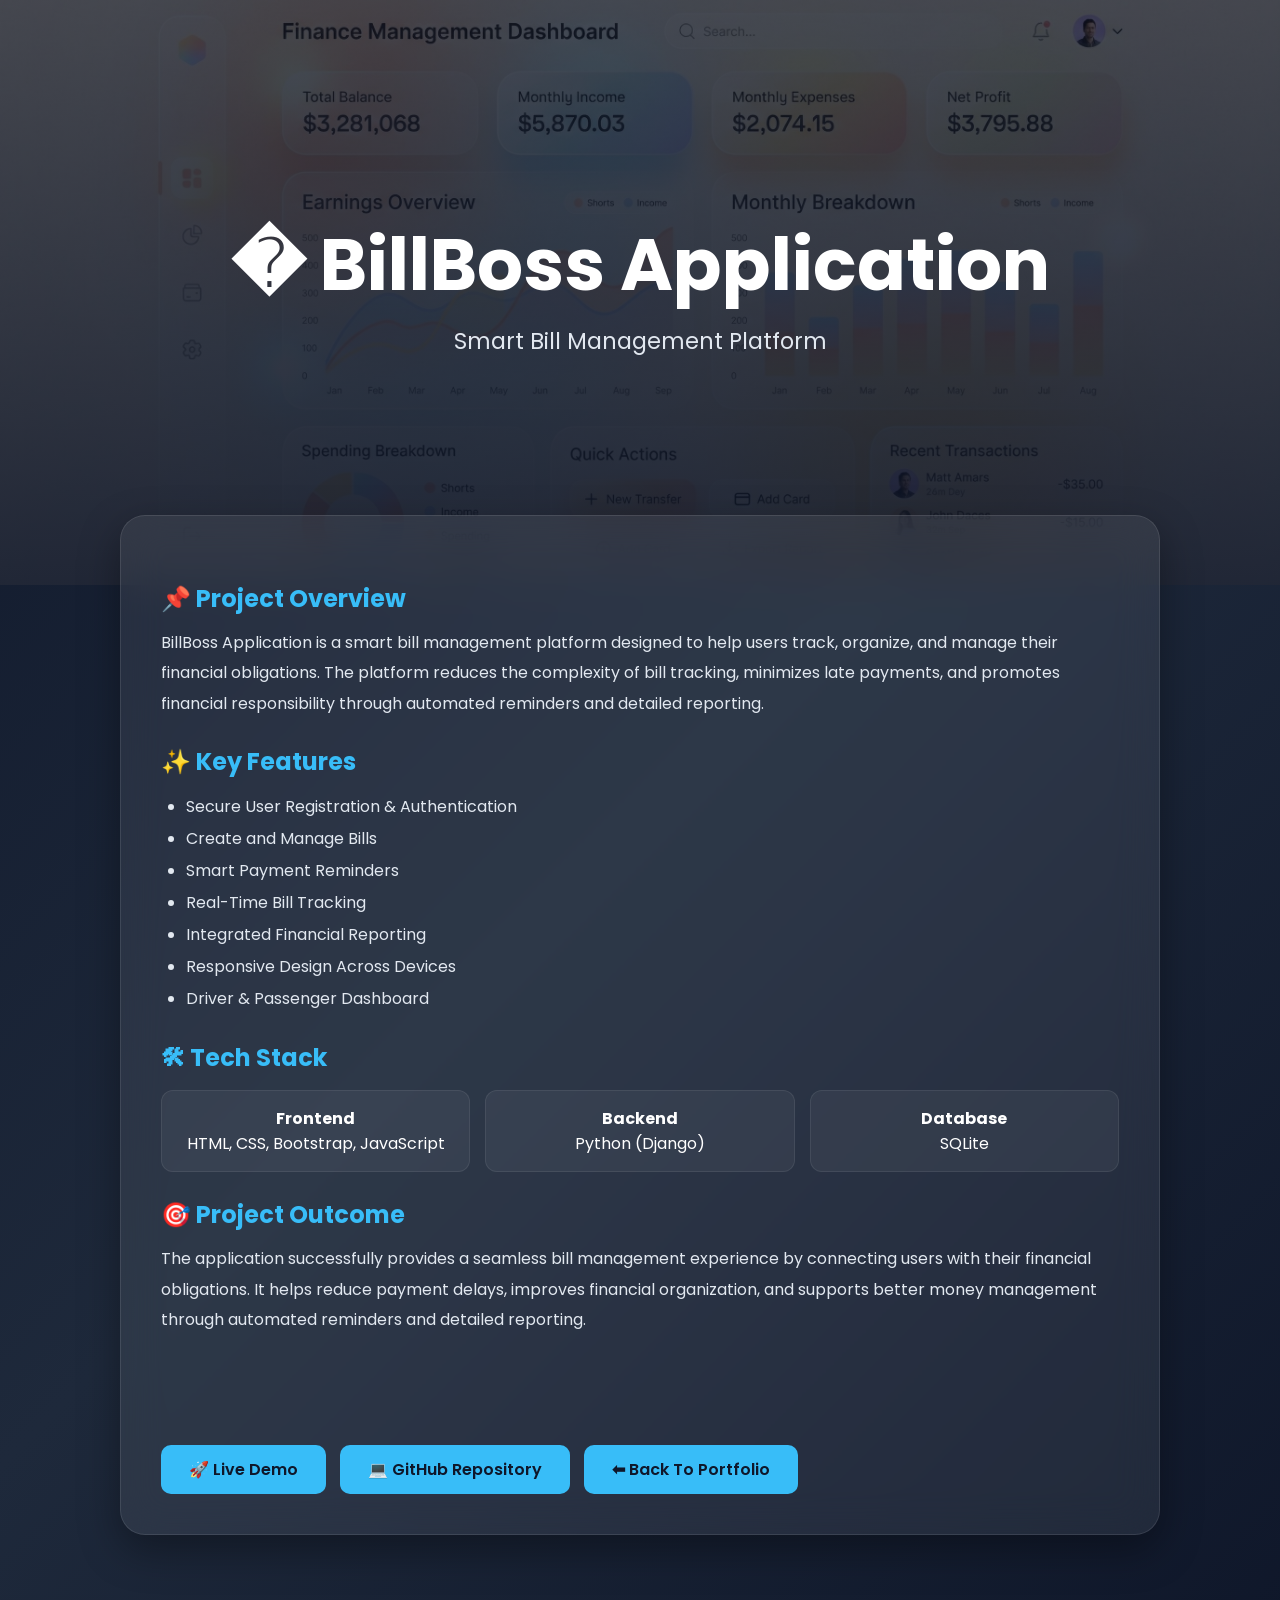
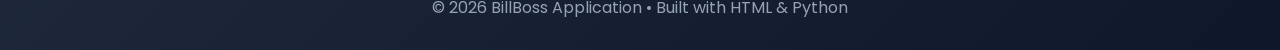
<file: billboss.html>
<!DOCTYPE html>
<html lang="en">

<head>
<meta charset="UTF-8">
<meta name="viewport" content="width=device-width, initial-scale=1.0">

<title>BillBoss Application</title>

<link href="https://fonts.googleapis.com/css2?family=Poppins:wght@300;400;500;600;700&display=swap" rel="stylesheet">

<style>
*{
    margin:0;
    padding:0;
    box-sizing:border-box;
    font-family:'Poppins',sans-serif;
}

html{
    scroll-behavior:smooth;
}

body{
    background:
    linear-gradient(135deg,#0f172a,#1e293b,#0f172a);
    color:white;
    min-height:100vh;
}

/* Hero Section */

.hero-banner{
    position:relative;
    height:65vh;
    min-height:450px;
    overflow:hidden;
}

.hero-banner img{
    width:100%;
    height:100%;
    object-fit:cover;
    filter:brightness(55%);
}

.overlay{
    position:absolute;
    inset:0;
    background:linear-gradient(
        rgba(15,23,42,0.55),
        rgba(15,23,42,0.85)
    );

    display:flex;
    flex-direction:column;
    justify-content:center;
    align-items:center;

    text-align:center;
    padding:20px;
}

.overlay h1{
    font-size:clamp(2.2rem, 6vw, 4.5rem);
    color:#fff;
    margin-bottom:12px;
    line-height:1.2;
    max-width:900px;
}

.overlay p{
    font-size:clamp(1rem, 2vw, 1.4rem);
    color:#e2e8f0;
    max-width:700px;
}

.container{
    max-width:1100px;
    margin:auto;
    padding:30px;
}

.card{
    background:rgba(255,255,255,.07);
    backdrop-filter:blur(20px);
    border:1px solid rgba(255,255,255,.1);
    border-radius:25px;
    padding:40px;
    margin-top:-100px;
    position:relative;
    z-index:10;
    box-shadow:0 15px 40px rgba(0,0,0,.35);
    animation:fadeUp 1s ease;
}

.project-banner{
    width:100%;
    border-radius:15px;
    margin-bottom:25px;
    max-height:500px;
    object-fit:cover;
}

h2{
    color:#38bdf8;
    margin:25px 0 12px;
}

p{
    line-height:1.9;
    color:#e2e8f0;
}

ul{
    padding-left:25px;
    line-height:2;
}

li{
    color:#e2e8f0;
}

.tech-stack{
    display:grid;
    grid-template-columns:repeat(auto-fit,minmax(220px,1fr));
    gap:15px;
    margin-top:15px;
}

.tech-card{
    background:rgba(255,255,255,.05);
    padding:15px;
    border-radius:12px;
    border:1px solid rgba(255,255,255,.08);
    text-align:center;
}

.buttons{
    margin-top:100px;
}

.btn{
    display:inline-block;
    margin:10px 10px 0 0;
    padding:12px 28px;
    border-radius:10px;
    text-decoration:none;
    font-weight:600;
    background:#38bdf8;
    color:#0f172a;
    transition:.3s;
}

.btn:hover{
    transform:translateY(-5px);
    background:white;
    box-shadow:0 10px 20px rgba(56,189,248,.3);
}

.footer{
    text-align:center;
    padding:30px;
    color:#94a3b8;
}

@keyframes fadeUp{
    from{
        opacity:0;
        transform:translateY(40px);
    }
    to{
        opacity:1;
        transform:translateY(0);
    }
}

@media(max-width:768px){

.overlay h1{
    font-size:2.5rem;
}

.overlay p{
    font-size:1rem;
}

.card{
    padding:25px;
    margin-top:-60px;
}

}
</style>

</head>

<body>

<!-- Hero Section -->

<div class="hero-banner">

<img src="assets/billboss.jpeg" alt="BillBoss Application">

<div class="overlay">
    <h1>� BillBoss Application</h1>
    <p>Smart Bill Management Platform</p>
</div>

</div>

<div class="container">

<div class="card">


<h2>📌 Project Overview</h2>

<p>
BillBoss Application is a smart bill management platform designed to
help users track, organize, and manage their financial obligations.
The platform reduces the complexity of bill tracking, minimizes late
payments, and promotes financial responsibility through automated
reminders and detailed reporting.
</p>

<h2>✨ Key Features</h2>

<ul>
<li>Secure User Registration & Authentication</li>
<li>Create and Manage Bills</li>
<li>Smart Payment Reminders</li>
<li>Real-Time Bill Tracking</li>
<li>Integrated Financial Reporting</li>
<li>Responsive Design Across Devices</li>
<li>Driver & Passenger Dashboard</li>
</ul>

<h2>🛠 Tech Stack</h2>

<div class="tech-stack">

<div class="tech-card">
<strong>Frontend</strong>
<br>
HTML, CSS, Bootstrap, JavaScript
</div>

<div class="tech-card">
<strong>Backend</strong>
<br>
Python (Django)
</div>

<div class="tech-card">
<strong>Database</strong>
<br>
SQLite
</div>

</div>

<h2>🎯 Project Outcome</h2>

<p>
The application successfully provides a seamless bill management
experience by connecting users with their financial obligations.
It helps reduce payment delays, improves financial organization,
and supports better money management through automated reminders
and detailed reporting.
</p>

<div class="buttons">

<a
href="https://billboss.onrender.com"
target="_blank"
class="btn">
🚀 Live Demo
</a>

<a
href="https://github.com/KSVAsutosh/BillBoss"
target="_blank"
class="btn">
💻 GitHub Repository
</a>

<a
href="index.html"
class="btn">
⬅ Back To Portfolio
</a>

</div>

</div>

</div>

<div class="footer">
© 2026 BillBoss Application • Built with HTML & Python
</div>

</body>
</html>
</file>
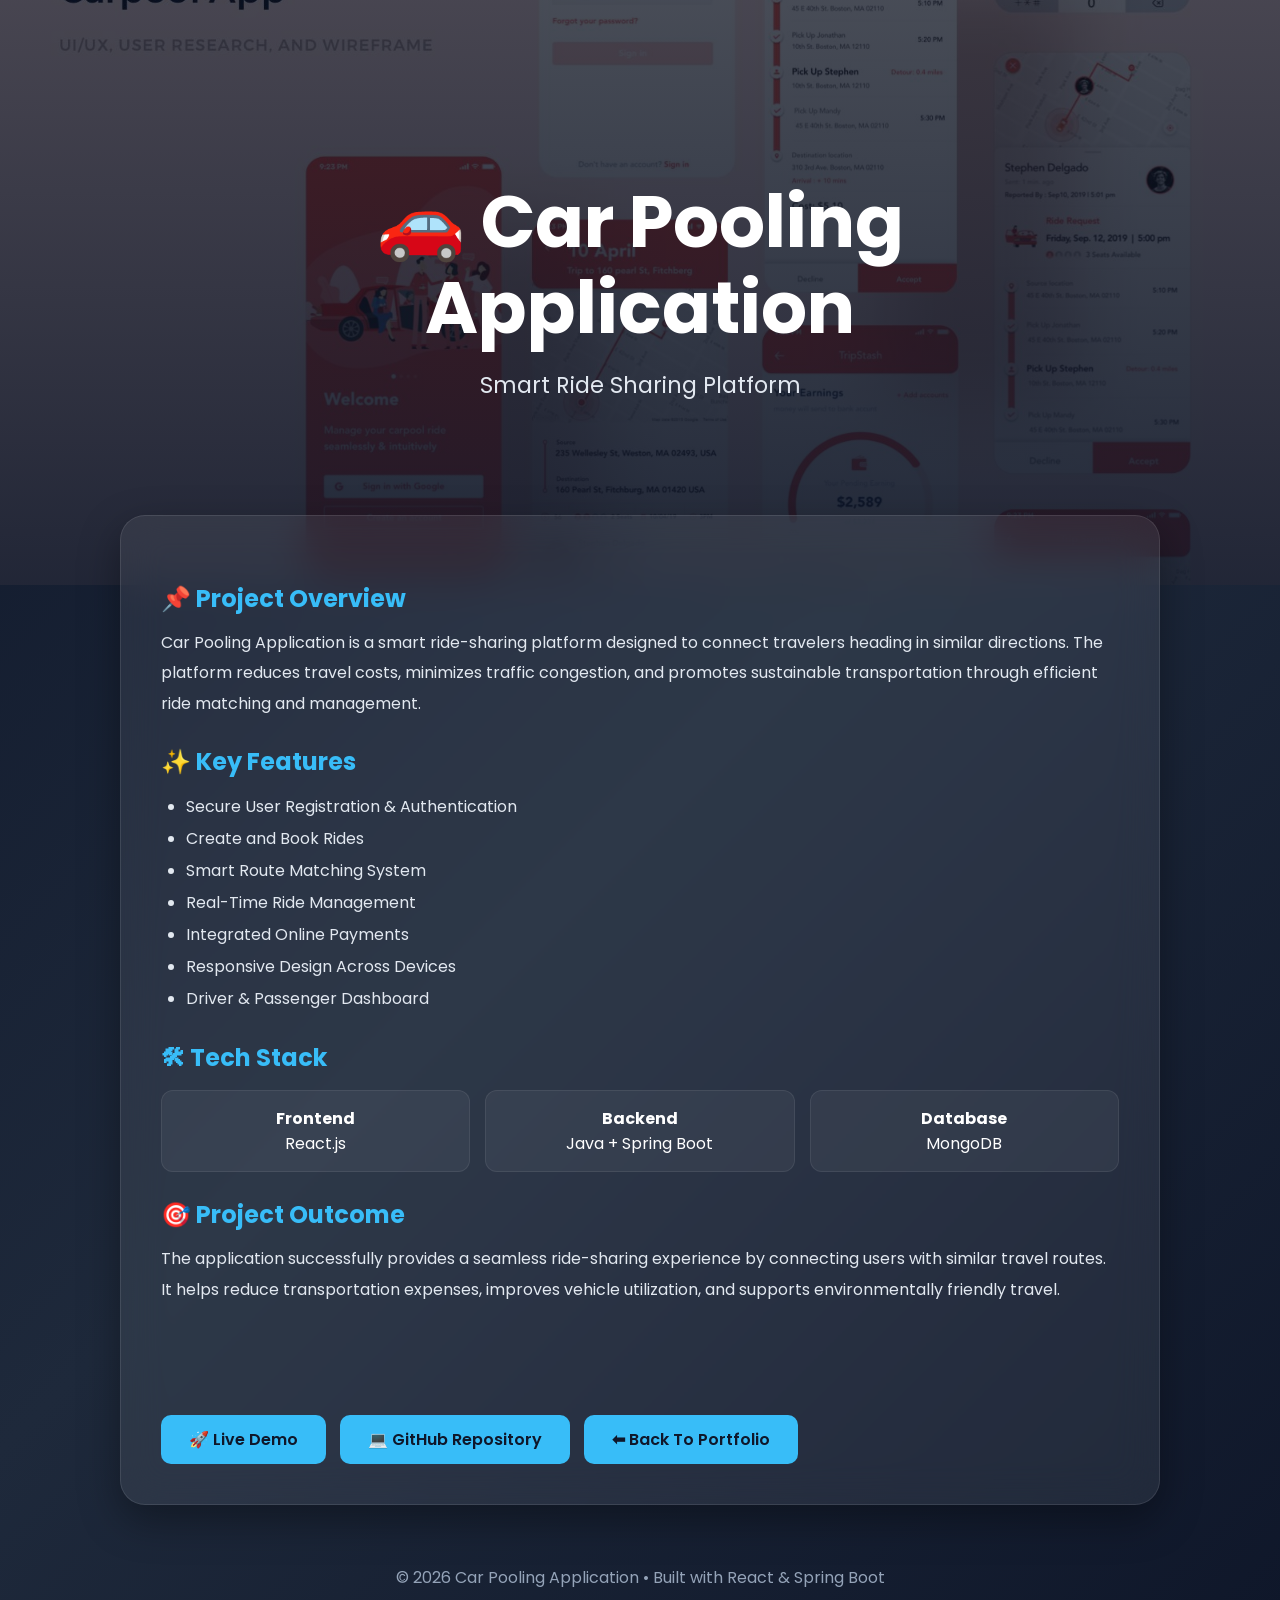
<file: carpool.html>
<!DOCTYPE html>
<html lang="en">

<head>
<meta charset="UTF-8">
<meta name="viewport" content="width=device-width, initial-scale=1.0">

<title>Car Pooling Application</title>

<link href="https://fonts.googleapis.com/css2?family=Poppins:wght@300;400;500;600;700&display=swap" rel="stylesheet">

<style>
*{
    margin:0;
    padding:0;
    box-sizing:border-box;
    font-family:'Poppins',sans-serif;
}

html{
    scroll-behavior:smooth;
}

body{
    background:
    linear-gradient(135deg,#0f172a,#1e293b,#0f172a);
    color:white;
    min-height:100vh;
}

/* Hero Section */

.hero-banner{
    position:relative;
    height:65vh;
    min-height:450px;
    overflow:hidden;
}

.hero-banner img{
    width:100%;
    height:100%;
    object-fit:cover;
    filter:brightness(55%);
}

.overlay{
    position:absolute;
    inset:0;
    background:linear-gradient(
        rgba(15,23,42,0.55),
        rgba(15,23,42,0.85)
    );

    display:flex;
    flex-direction:column;
    justify-content:center;
    align-items:center;

    text-align:center;
    padding:20px;
}

.overlay h1{
    font-size:clamp(2.2rem, 6vw, 4.5rem);
    color:#fff;
    margin-bottom:12px;
    line-height:1.2;
    max-width:900px;
}

.overlay p{
    font-size:clamp(1rem, 2vw, 1.4rem);
    color:#e2e8f0;
    max-width:700px;
}

.container{
    max-width:1100px;
    margin:auto;
    padding:30px;
}

.card{
    background:rgba(255,255,255,.07);
    backdrop-filter:blur(20px);
    border:1px solid rgba(255,255,255,.1);
    border-radius:25px;
    padding:40px;
    margin-top:-100px;
    position:relative;
    z-index:10;
    box-shadow:0 15px 40px rgba(0,0,0,.35);
    animation:fadeUp 1s ease;
}

.project-banner{
    width:100%;
    border-radius:15px;
    margin-bottom:25px;
    max-height:500px;
    object-fit:cover;
}

h2{
    color:#38bdf8;
    margin:25px 0 12px;
}

p{
    line-height:1.9;
    color:#e2e8f0;
}

ul{
    padding-left:25px;
    line-height:2;
}

li{
    color:#e2e8f0;
}

.tech-stack{
    display:grid;
    grid-template-columns:repeat(auto-fit,minmax(220px,1fr));
    gap:15px;
    margin-top:15px;
}

.tech-card{
    background:rgba(255,255,255,.05);
    padding:15px;
    border-radius:12px;
    border:1px solid rgba(255,255,255,.08);
    text-align:center;
}

.buttons{
    margin-top:100px;
}

.btn{
    display:inline-block;
    margin:10px 10px 0 0;
    padding:12px 28px;
    border-radius:10px;
    text-decoration:none;
    font-weight:600;
    background:#38bdf8;
    color:#0f172a;
    transition:.3s;
}

.btn:hover{
    transform:translateY(-5px);
    background:white;
    box-shadow:0 10px 20px rgba(56,189,248,.3);
}

.footer{
    text-align:center;
    padding:30px;
    color:#94a3b8;
}

@keyframes fadeUp{
    from{
        opacity:0;
        transform:translateY(40px);
    }
    to{
        opacity:1;
        transform:translateY(0);
    }
}

@media(max-width:768px){

.overlay h1{
    font-size:2.5rem;
}

.overlay p{
    font-size:1rem;
}

.card{
    padding:25px;
    margin-top:-60px;
}

}
</style>

</head>

<body>

<!-- Hero Section -->

<div class="hero-banner">

<img src="assets/carpooling.jpeg" alt="Car Pooling Application">

<div class="overlay">
    <h1>🚗 Car Pooling Application</h1>
    <p>Smart Ride Sharing Platform</p>
</div>

</div>

<div class="container">

<div class="card">


<h2>📌 Project Overview</h2>

<p>
Car Pooling Application is a smart ride-sharing platform designed to
connect travelers heading in similar directions. The platform reduces
travel costs, minimizes traffic congestion, and promotes sustainable
transportation through efficient ride matching and management.
</p>

<h2>✨ Key Features</h2>

<ul>
<li>Secure User Registration & Authentication</li>
<li>Create and Book Rides</li>
<li>Smart Route Matching System</li>
<li>Real-Time Ride Management</li>
<li>Integrated Online Payments</li>
<li>Responsive Design Across Devices</li>
<li>Driver & Passenger Dashboard</li>
</ul>

<h2>🛠 Tech Stack</h2>

<div class="tech-stack">

<div class="tech-card">
<strong>Frontend</strong>
<br>
React.js
</div>

<div class="tech-card">
<strong>Backend</strong>
<br>
Java + Spring Boot
</div>

<div class="tech-card">
<strong>Database</strong>
<br>
MongoDB
</div>

</div>

<h2>🎯 Project Outcome</h2>

<p>
The application successfully provides a seamless ride-sharing
experience by connecting users with similar travel routes.
It helps reduce transportation expenses, improves vehicle
utilization, and supports environmentally friendly travel.
</p>

<div class="buttons">

<a
href="https://car-pooling-client.vercel.app"
target="_blank"
class="btn">
🚀 Live Demo
</a>

<a
href="https://github.com/KSVAsutosh/Carpooling"
target="_blank"
class="btn">
💻 GitHub Repository
</a>

<a
href="index.html"
class="btn">
⬅ Back To Portfolio
</a>

</div>

</div>

</div>

<div class="footer">
© 2026 Car Pooling Application • Built with React & Spring Boot
</div>

</body>
</html>
</file>
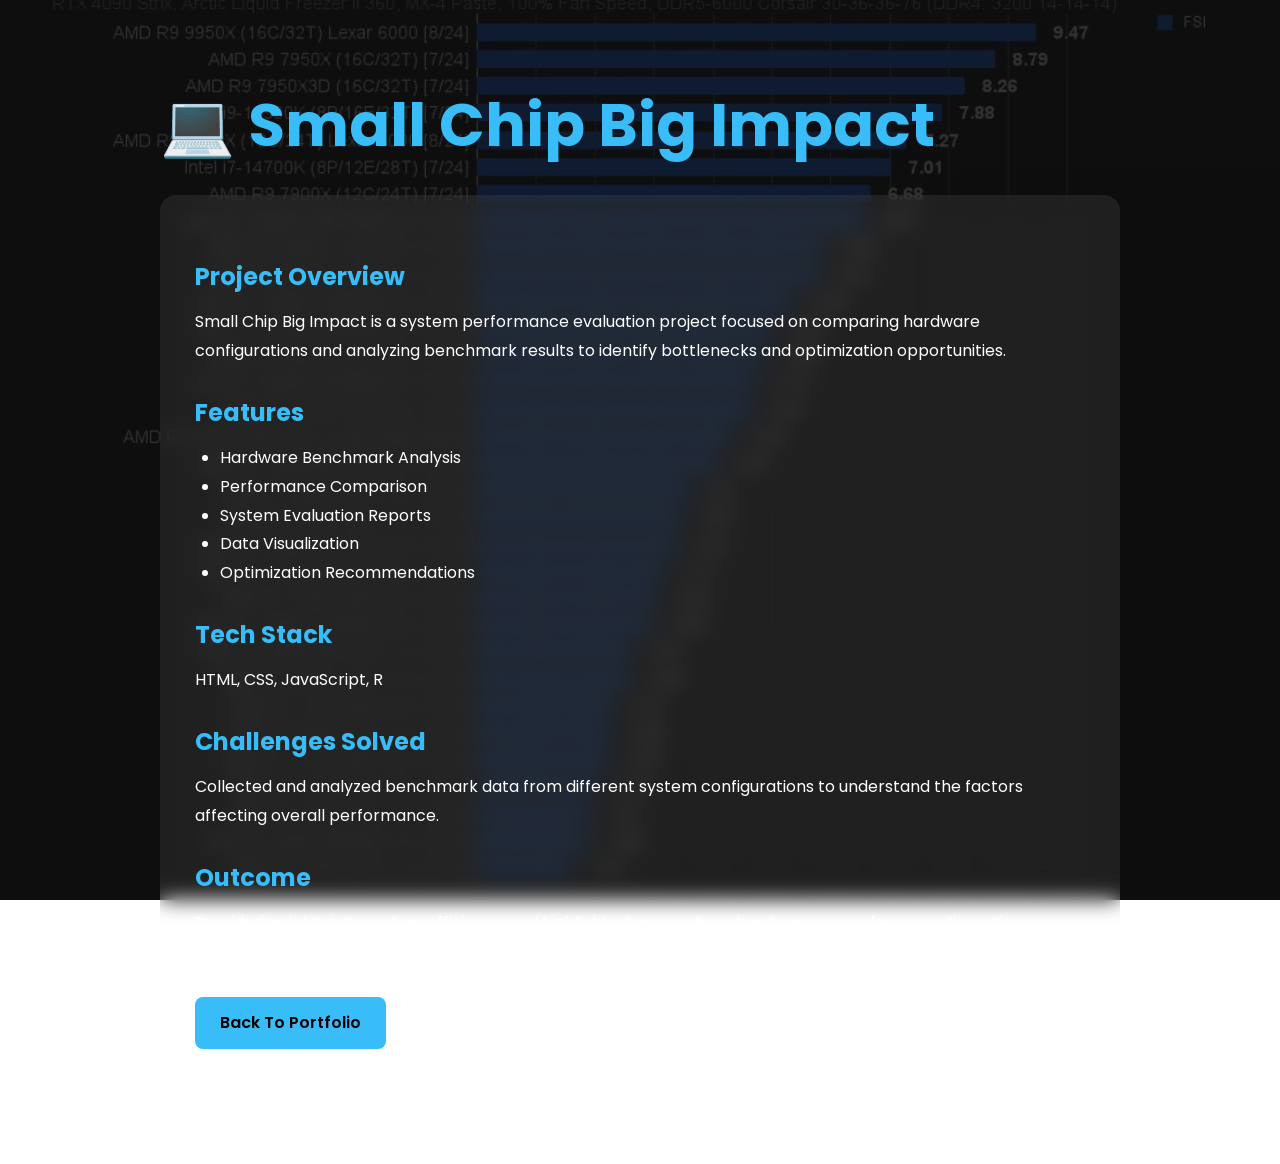
<file: chip.html>
<!DOCTYPE html>
<html lang="en">

<head>

<meta charset="UTF-8">
<meta name="viewport" content="width=device-width, initial-scale=1.0">

<title>Small Chip Big Impact</title>

<link href="https://fonts.googleapis.com/css2?family=Poppins:wght@300;400;500;600;700&display=swap" rel="stylesheet">

<style>

*{
margin:0;
padding:0;
box-sizing:border-box;
font-family:'Poppins',sans-serif;
}

body{

background:
linear-gradient(
rgba(0,0,0,.8),
rgba(0,0,0,.8)
),
url("assets/chip.jpeg");

background-size:cover;
background-position:center;
background-attachment:fixed;

color:white;
min-height:100vh;
}

.container{
max-width:1000px;
margin:auto;
padding:80px 20px;
}

h1{
font-size:60px;
margin-bottom:25px;
color:#38bdf8;
}

.card{

background:rgba(255,255,255,.08);

backdrop-filter:blur(10px);

padding:35px;

border-radius:16px;

line-height:1.8;
}

h2{
margin-top:25px;
margin-bottom:10px;
color:#38bdf8;
}

ul{
padding-left:25px;
}

.btn{

display:inline-block;

margin-top:30px;

padding:12px 25px;

background:#38bdf8;

color:black;

text-decoration:none;

border-radius:8px;

font-weight:600;
}

.btn:hover{
background:white;
}

</style>

</head>

<body>

<div class="container">

<h1>💻 Small Chip Big Impact</h1>

<div class="card">

<h2>Project Overview</h2>

<p>
Small Chip Big Impact is a system performance evaluation
project focused on comparing hardware configurations and
analyzing benchmark results to identify bottlenecks and
optimization opportunities.
</p>

<h2>Features</h2>

<ul>
<li>Hardware Benchmark Analysis</li>
<li>Performance Comparison</li>
<li>System Evaluation Reports</li>
<li>Data Visualization</li>
<li>Optimization Recommendations</li>
</ul>

<h2>Tech Stack</h2>

<p>
HTML, CSS, JavaScript, R
</p>

<h2>Challenges Solved</h2>

<p>
Collected and analyzed benchmark data from different
system configurations to understand the factors affecting
overall performance.
</p>

<h2>Outcome</h2>

<p>
Provided insights into system efficiency and highlighted
areas where hardware upgrades or configuration changes
could significantly improve performance.
</p>

<a href="index.html" class="btn">
Back To Portfolio
</a>

</div>

</div>

</body>

</html>
</file>
